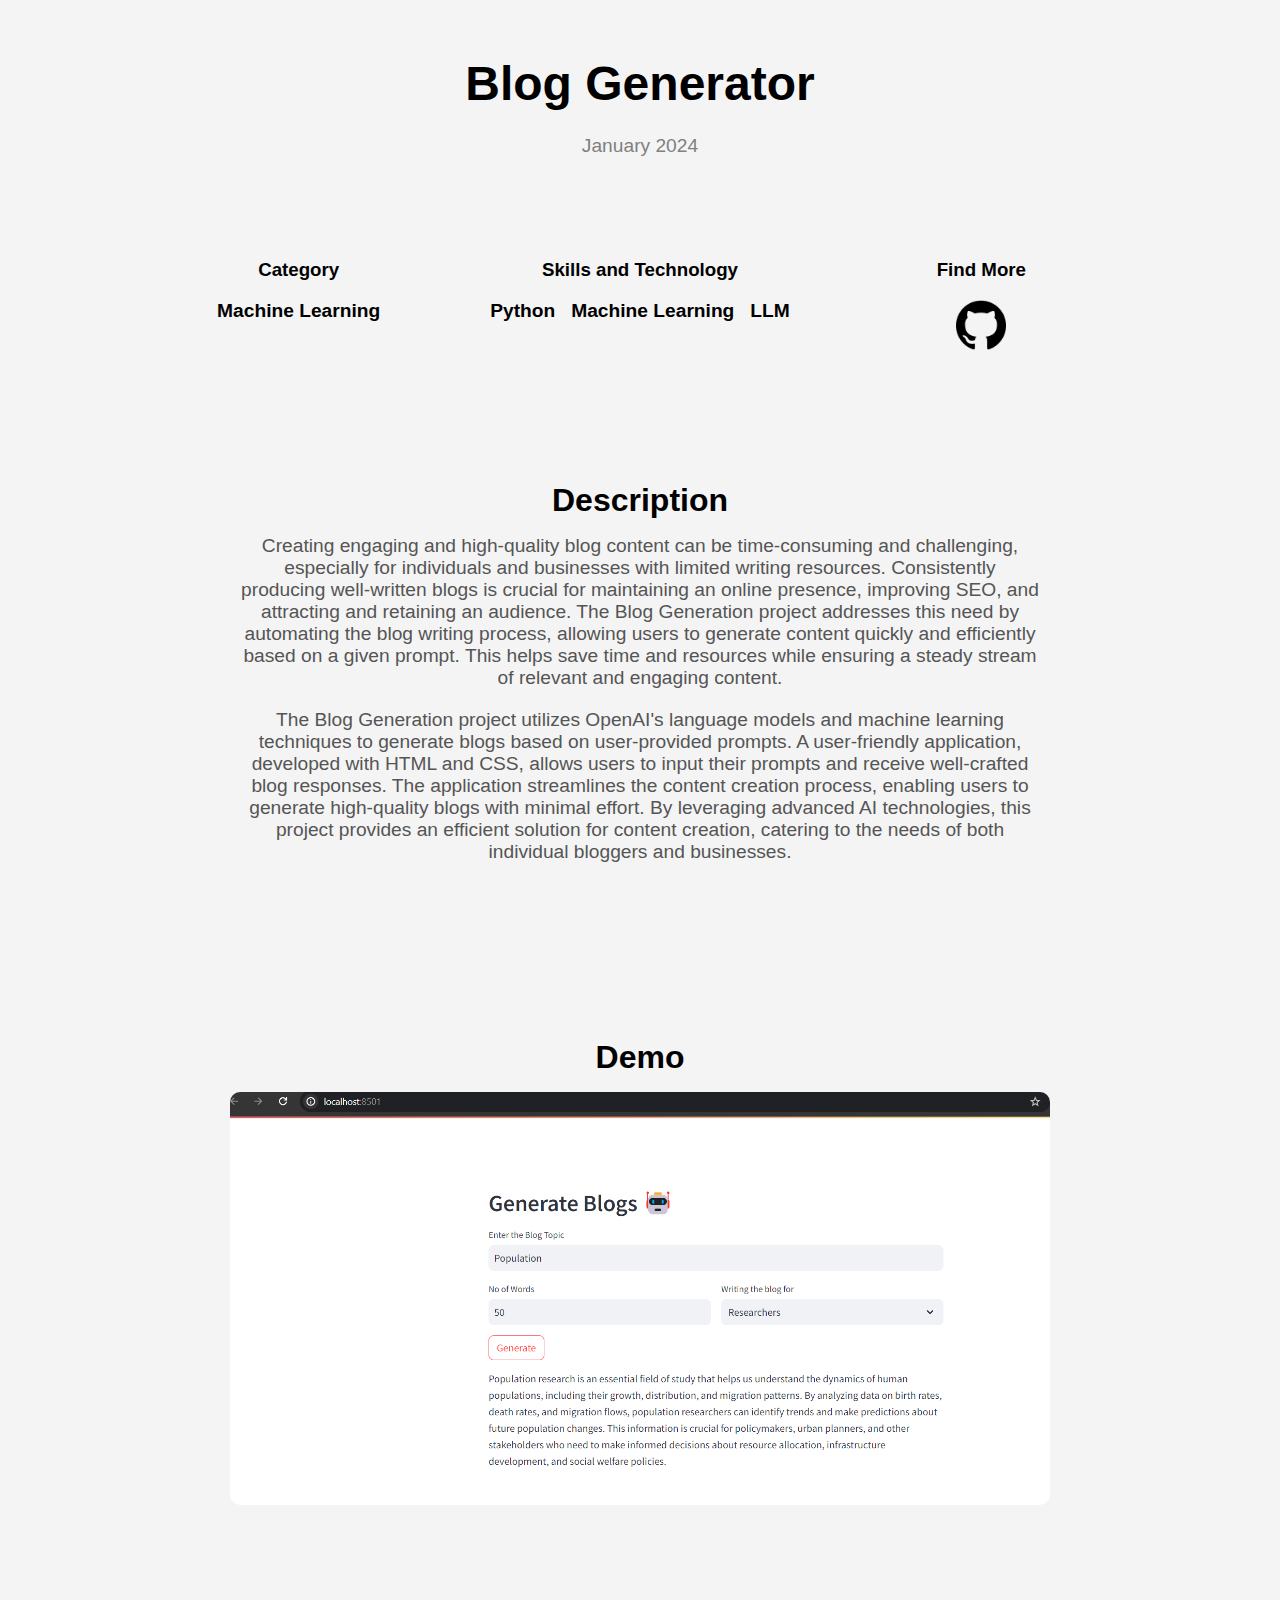
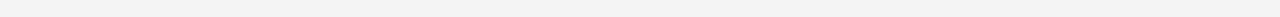
<file: bloggen.html>
<!DOCTYPE html>
<html lang="en">
<head>
    <meta charset="UTF-8">
    <meta name="viewport" content="width=device-width, initial-scale=1.0">
    <title>Project Overview</title>
    <link rel="stylesheet" href="styles.css">
</head>
<body>
    <div class="container">
        <header>
            <h1 class="project-title">Blog Generator</h1>
            <p class="date">January 2024</p>
        </header>
    
        <section class="links-skills">
            <div class="category">
                <h3>Category</h3>
                <b class="highlight">Machine Learning</b>
            </div>
            <div class="skills-technology">
                <h3>Skills and Technology</h3>
                <div class="icons">
                    <b class="highlight">Python</b>
                    <b class="highlight">Machine Learning</b>
                    <b class="highlight">LLM</b>
                </div>
            </div>
            <div class="find-more">
                <h3>Find More</h3>
                <div class="icons">
                    <a href="https://github.com/AkshataSalunkhe/Insightscribe-Blog-Generation-App"><img src="assets/github.png" alt="GitHub"></a>
                </div>
            </div>
        </section>
    

        <section class="details">
            <h3>Description</h3>
            <p>Creating engaging and high-quality blog content can be time-consuming and challenging, especially for individuals and businesses with limited writing resources. Consistently producing well-written blogs is crucial for maintaining an online presence, improving SEO, and attracting and retaining an audience. The Blog Generation project addresses this need by automating the blog writing process, allowing users to generate content quickly and efficiently based on a given prompt. This helps save time and resources while ensuring a steady stream of relevant and engaging content.
            </p>

            <p style="margin-top: 20px;"></p>
            <p>The Blog Generation project utilizes OpenAI's language models and machine learning techniques to generate blogs based on user-provided prompts. A user-friendly application, developed with HTML and CSS, allows users to input their prompts and receive well-crafted blog responses. The application streamlines the content creation process, enabling users to generate high-quality blogs with minimal effort. By leveraging advanced AI technologies, this project provides an efficient solution for content creation, catering to the needs of both individual bloggers and businesses.</p>
            
        </section>
        
        <section class = "details">
        <div class="slideshow-container">
            <h3>Demo</h3>
            <div class="mySlides fade">
                <img src="assets\blog1.png" class="slide-image">
            </div>
            <div class="mySlides fade">
                <img src="assets\blog2.png" class="slide-image">
            </div>
            <div class="mySlides fade">
                <img src="assets\blog_s1.png" class="slide-image">
            </div>
            <div class="mySlides fade">
                <img src="assets\blog_s2.png" class="slide-image">
            </div>
        </div>
        </section>
            
    </div>
    <script src="scripts.js"></script>
</body>
</html>
</file>
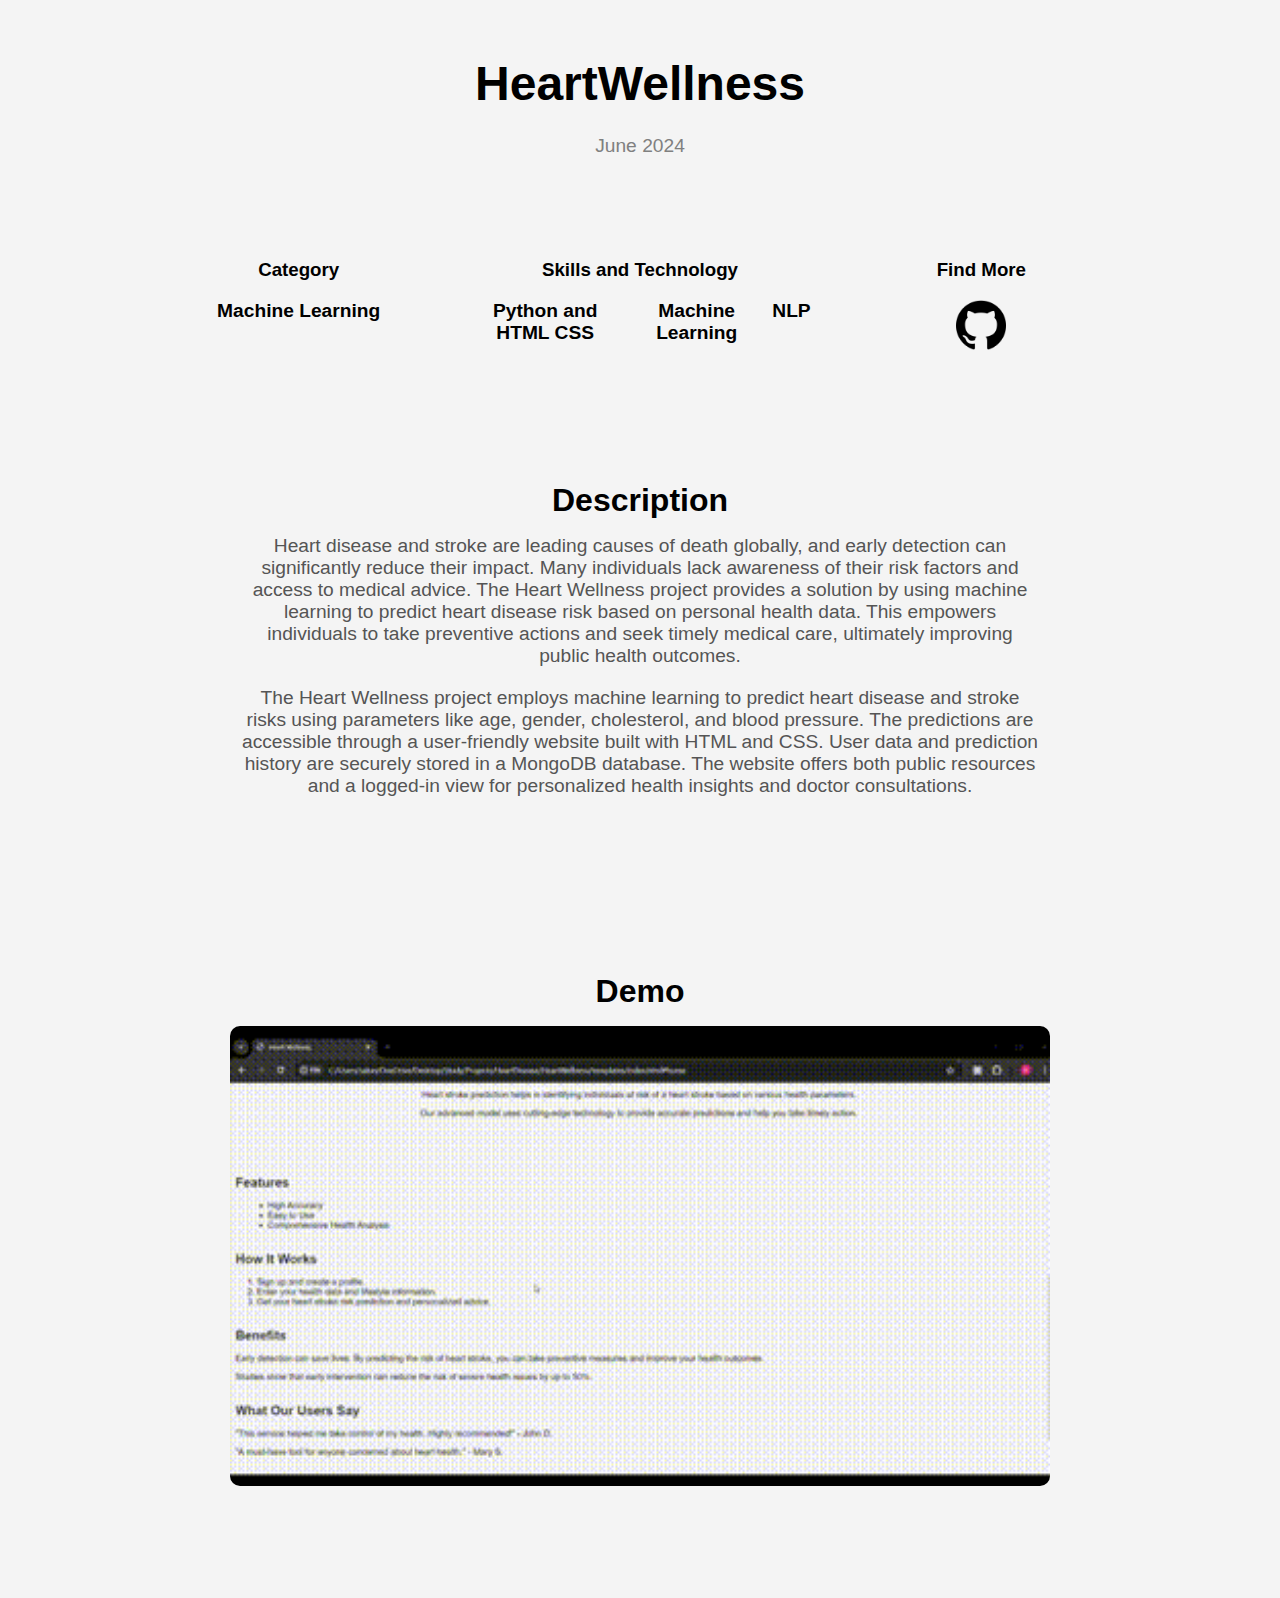
<file: Healthwellness.html>
<!DOCTYPE html>
<html lang="en">
<head>
    <meta charset="UTF-8">
    <meta name="viewport" content="width=device-width, initial-scale=1.0">
    <title>Project Overview</title>
    <link rel="stylesheet" href="styles.css">
</head>
<body>
    <div class="container">
        <header>
            <h1 class="project-title">HeartWellness</h1>
            <p class="date">June 2024</p>
        </header>
    
        <section class="links-skills">
            <div class="category">
                <h3>Category</h3>
                <b class="highlight">Machine Learning</b>
            </div>
            <div class="skills-technology">
                <h3>Skills and Technology</h3>
                <div class="icons">
                    <b class="highlight">Python and HTML CSS</b>
                    <b class="highlight">Machine Learning</b>
                    <b class="highlight">NLP</b>
                </div>
            </div>
            <div class="find-more">
                <h3>Find More</h3>
                <div class="icons">
                    <a href="https://github.com/AkshataSalunkhe/HeartWellness/tree/main"><img src="assets/github.png" alt="GitHub"></a>
                </div>
            </div>
        </section>


        <section class="details">
            <h3>Description</h3>
      
<p>Heart disease and stroke are leading causes of death globally, and early detection can significantly reduce their impact. Many individuals lack awareness of their risk factors and access to medical advice. The Heart Wellness project provides a solution by using machine learning to predict heart disease risk based on personal health data. This empowers individuals to take preventive actions and seek timely medical care, ultimately improving public health outcomes.</p>

<p style="margin-top: 20px;"></p>
<p>The Heart Wellness project employs machine learning to predict heart disease and stroke risks using parameters like age, gender, cholesterol, and blood pressure. The predictions are accessible through a user-friendly website built with HTML and CSS. User data and prediction history are securely stored in a MongoDB database. The website offers both public resources and a logged-in view for personalized health insights and doctor consultations.</p>

        </section>
        
        <section class = "details">
        <div class="slideshow-container">
            <h3>Demo</h3>
            <div class="mySlides fade">
                <img src="assets\heartwellnessdemo.gif" class="slide-image">
            </div>
            <div class="mySlides fade">
                <img src="assets\hw_s2.png" class="slide-image">
            </div>
            <div class="mySlides fade">
                <img src="assets\hw_s1.png" class="slide-image">
            </div>
            <div class="mySlides fade">
                <img src="assets\hw_s3.png" class="slide-image">
            </div>
        </div>
        </section>
            
    </div>
    <script src="scripts.js"></script>
</body>
</html>
</file>
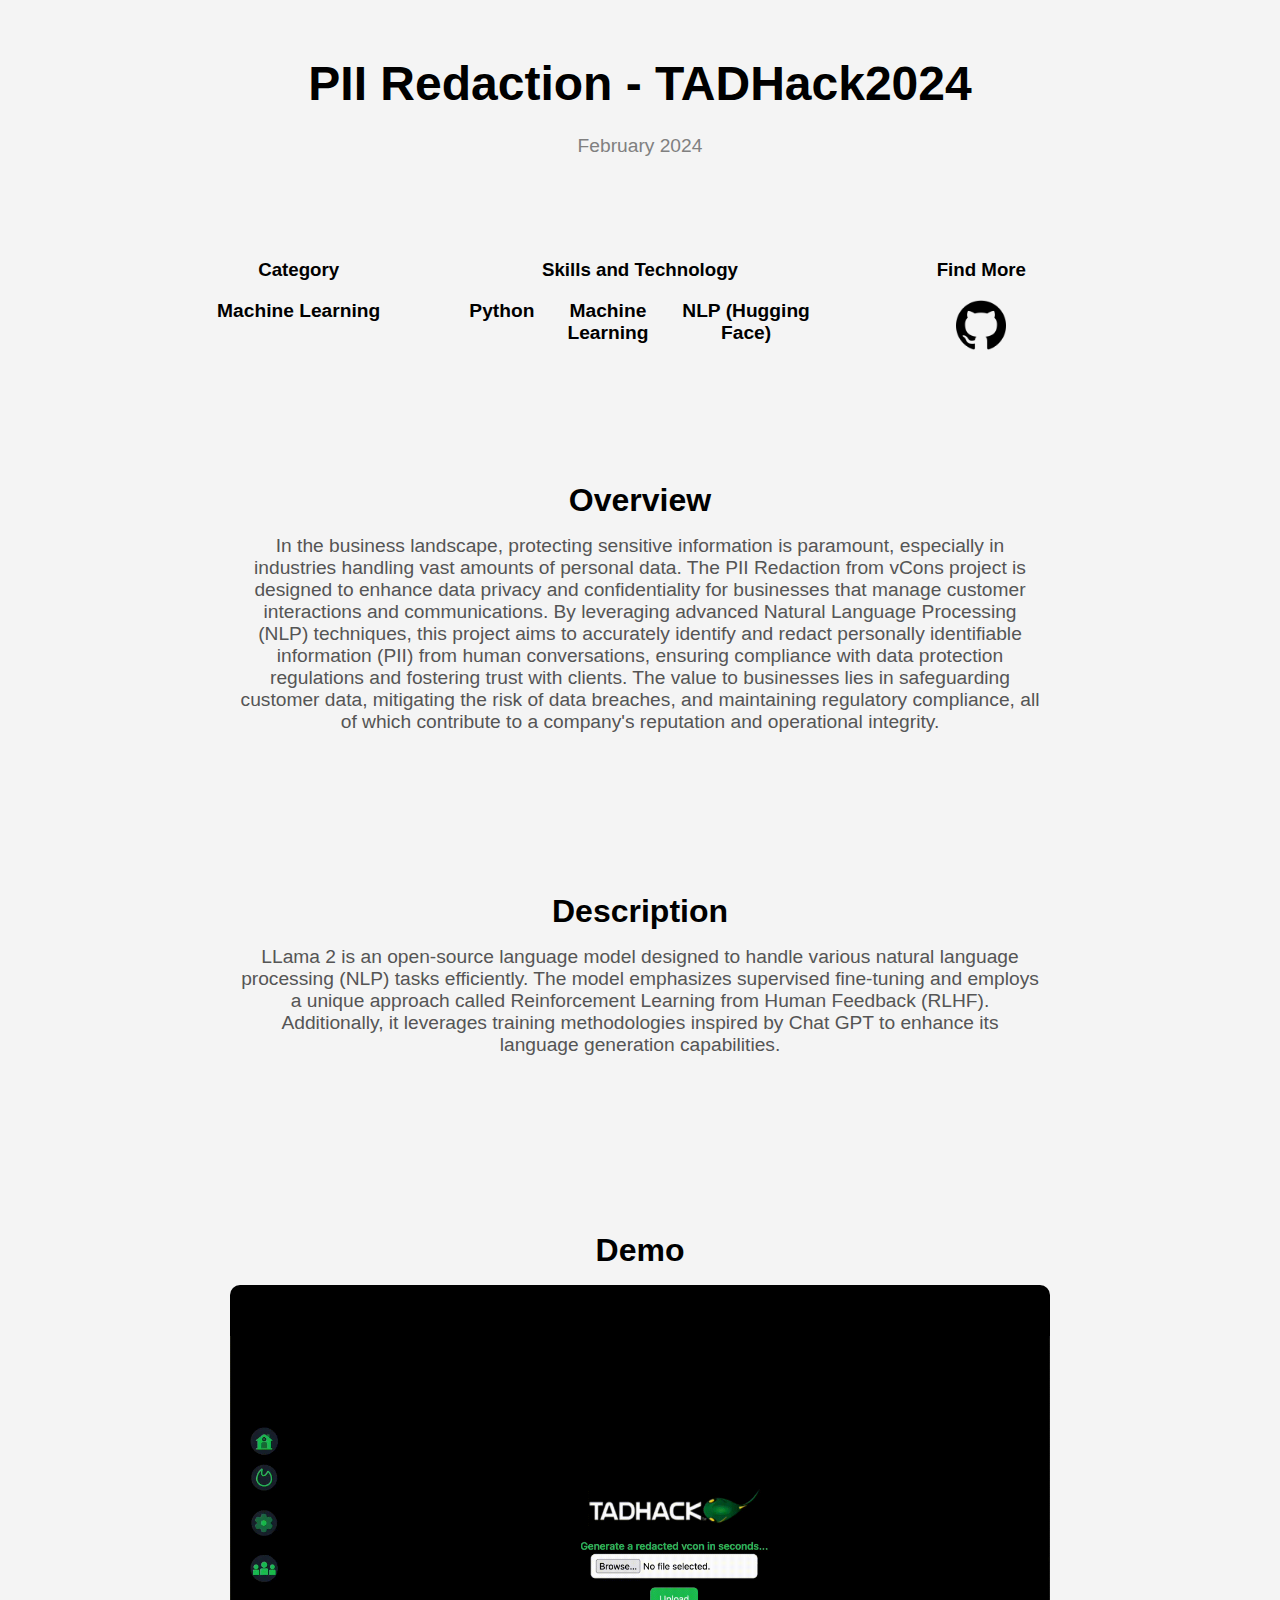
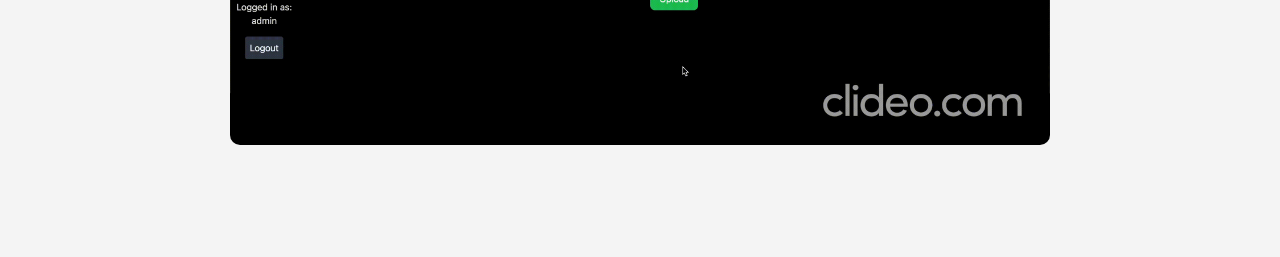
<file: PII.html>
<!DOCTYPE html>
<html lang="en">
<head>
    <meta charset="UTF-8">
    <meta name="viewport" content="width=device-width, initial-scale=1.0">
    <title>Project Overview</title>
    <link rel="stylesheet" href="styles.css">
</head>
<body>
    <div class="container">
        <header>
            <h1 class="project-title">PII Redaction - TADHack2024</h1>
            <p class="date">February 2024</p>
        </header>
    
        <section class="links-skills">
            <div class="category">
                <h3>Category</h3>
                <b class="highlight">Machine Learning</b>
            </div>
            <div class="skills-technology">
                <h3>Skills and Technology</h3>
                <div class="icons">
                    <b class="highlight">Python</b>
                    <b class="highlight">Machine Learning</b>
                    <b class="highlight">NLP (Hugging Face)</b>
                </div>
            </div>
            <div class="find-more">
                <h3>Find More</h3>
                <div class="icons">
                    <a href="https://github.com/AkshataSalunkhe/Bulls-TadHacks24"><img src="assets/github.png" alt="GitHub"></a>
                </div>
            </div>
        </section>
        
        <section class="details">
            <h3>Overview</h3>
            <p>In the business landscape, protecting sensitive information is paramount, especially in industries handling vast amounts of personal data. The PII Redaction from vCons project is designed to enhance data privacy and confidentiality for businesses that manage customer interactions and communications. By leveraging advanced Natural Language Processing (NLP) techniques, this project aims to accurately identify and redact personally identifiable information (PII) from human conversations, ensuring compliance with data protection regulations and fostering trust with clients. The value to businesses lies in safeguarding customer data, mitigating the risk of data breaches, and maintaining regulatory compliance, all of which contribute to a company's reputation and operational integrity.</p>
        </section>

        <section class="details">
            <h3>Description</h3>
            <p>LLama 2 is an open-source language model designed to handle 
                various natural language processing (NLP) tasks efficiently. 
                The model emphasizes supervised fine-tuning and employs a unique 
                approach called Reinforcement Learning from Human Feedback (RLHF). 
                Additionally, it leverages training methodologies inspired by Chat 
                GPT to enhance its language generation capabilities.</p>
          
        </section>
        
        <section class = "details">
        <div class="slideshow-container">
            <h3>Demo</h3>
            <div class="mySlides fade">
                <img src="assets\demo_PII.gif" class="slide-image">
            </div>
            <div class="mySlides fade">
                <img src="assets\pii_s1.png" class="slide-image">
            </div>
            <div class="mySlides fade">
                <img src="assets\pii_s1.png" class="slide-image">
            </div>
            <div class="mySlides fade">
                <img src="assets\pii_s3.png" class="slide-image">
            </div>
        </div>
        </section>
            
    </div>
    <script src="scripts.js"></script>
</body>
</html>
</file>
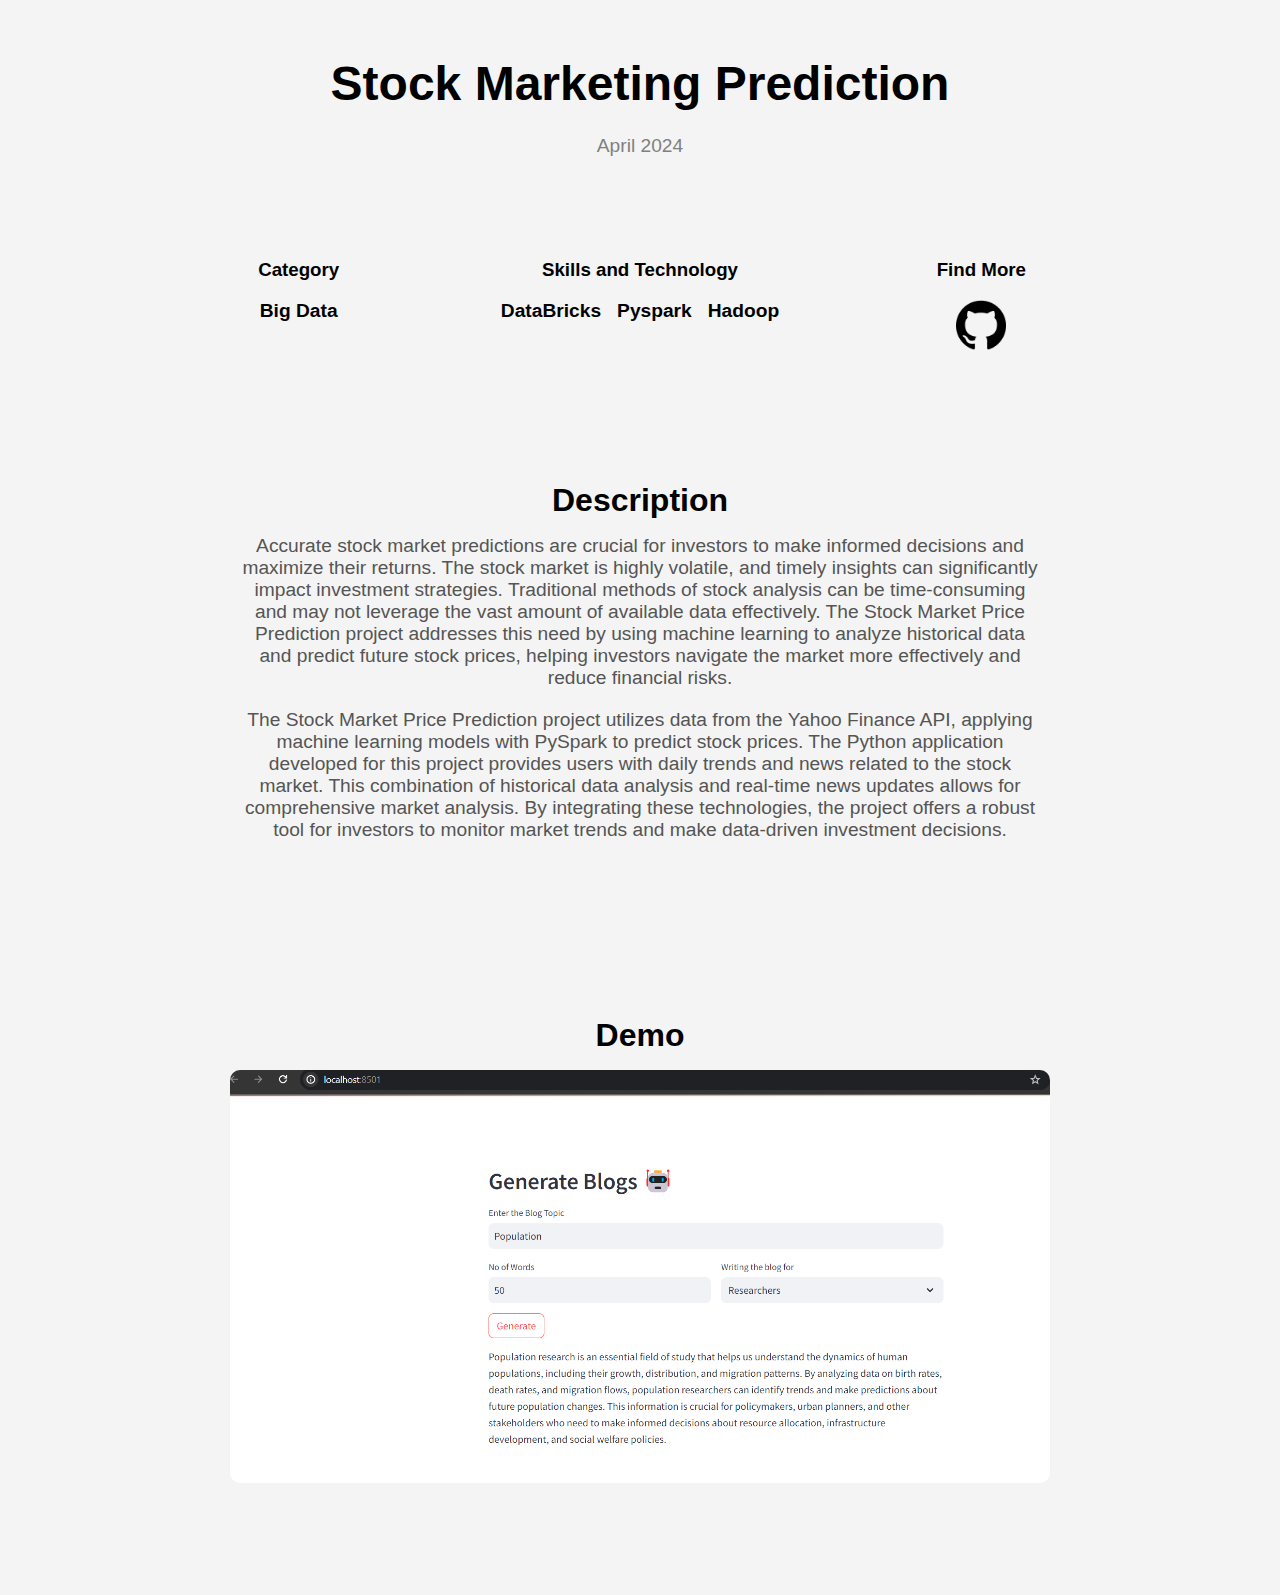
<file: stock.html>
<!DOCTYPE html>
<html lang="en">
<head>
    <meta charset="UTF-8">
    <meta name="viewport" content="width=device-width, initial-scale=1.0">
    <title>Project Overview</title>
    <link rel="stylesheet" href="styles.css">
</head>
<body>
    <div class="container">
        <header>
            <h1 class="project-title">Stock Marketing Prediction</h1>
            <p class="date">April 2024</p>
        </header>
    
        <section class="links-skills">
            <div class="category">
                <h3>Category</h3>
                <b class="highlight">Big Data</b>
            </div>
            <div class="skills-technology">
                <h3>Skills and Technology</h3>
                <div class="icons">
                    <b class="highlight">DataBricks</b>
                    <b class="highlight">Pyspark</b>
                    <b class="highlight">Hadoop</b>
                </div>
            </div>
            <div class="find-more">
                <h3>Find More</h3>
                <div class="icons">
                    <a href="https://github.com/AkshataSalunkhe/Stock-Marketing-Prediction"><img src="assets/github.png" alt="GitHub"></a>
                </div>
            </div>
        </section>
    

        <section class="details">
            <h3>Description</h3>
            <p>Accurate stock market predictions are crucial for investors to make informed decisions and maximize their returns. The stock market is highly volatile, and timely insights can significantly impact investment strategies. Traditional methods of stock analysis can be time-consuming and may not leverage the vast amount of available data effectively. The Stock Market Price Prediction project addresses this need by using machine learning to analyze historical data and predict future stock prices, helping investors navigate the market more effectively and reduce financial risks.
            </p>

            <p style="margin-top: 20px;"></p>
            <p>The Stock Market Price Prediction project utilizes data from the Yahoo Finance API, applying machine learning models with PySpark to predict stock prices. The Python application developed for this project provides users with daily trends and news related to the stock market. This combination of historical data analysis and real-time news updates allows for comprehensive market analysis. By integrating these technologies, the project offers a robust tool for investors to monitor market trends and make data-driven investment decisions.</p>
            
        </section>
        
        <section class = "details">
        <div class="slideshow-container">
            <h3>Demo</h3>
            <div class="mySlides fade">
                <img src="assets\blog1.png" class="slide-image">
            </div>
            <div class="mySlides fade">
                <img src="assets\blog2.png" class="slide-image">
            </div>
            <div class="mySlides fade">
                <img src="assets\blog_s1.png" class="slide-image">
            </div>
            <div class="mySlides fade">
                <img src="assets\blog_s2.png" class="slide-image">
            </div>
        </div>
        </section>
            
    </div>
    <script src="scripts.js"></script>
</body>
</html>
</file>
<file: styles.css>
body {
    font-family: Arial, sans-serif;
    margin: 0;
    padding: 0;
    background-color: #f4f4f4;
}

.spaced {
    margin-top: 40px; /* Adjust the value as needed */
}

.container {
    width: 80%;
    margin: auto;
    overflow: hidden;
}

header {
    text-align: center;
    padding: 2em 0;
}

.project-title {
    font-size: 3em;
    margin: 0.5em 0;
}

.date {
    font-size: 1.2em;
    color: gray;
}

.hero {
    background-color: #e9ecef;
    padding: 2em;
    text-align: center;
    margin: 2em 0;
}

.subtitle {
    font-size: 1.5em;
    margin-bottom: 1em;
}

.info {
    display: flex;
    justify-content: center;
    gap: 2em;
    font-size: 1em;
    color: gray;
}

.details {
    text-align: center;
    padding: 4em 0;
}

.details h3, .details h4 {
    font-size: 2em;
    margin-bottom: 0.5em;
}

.details p {
    font-size: 1.2em;
    color: #555;
    max-width: 800px;
    margin: 0 auto;
}

.links-skills {
    display: flex;
    justify-content: space-around;
    text-align: center;
    padding: 2em 0;
}

.links-skills .category, .links-skills .skills-technology, .links-skills .find-more {
    flex: 1;
}

.links-skills h3 {
    margin-bottom: 1em;
}

.icons {
    display: flex;
    justify-content: center;
    gap: 1em;
}

.icons img {
    width: 50px;
    height: 50px;
    transition: transform 0.3s ease, box-shadow 0.3s ease;
}

.icons img:hover {
    transform: scale(1.2);
    box-shadow: 0 4px 8px rgba(0, 0, 0, 0.2);
}

.skills-list {
    margin-top: 1em;
}

.highlight {
    font-size: 1.2em;
    color: #000;
    transition: color 0.3s ease;
}

.highlight:hover {
    color: #00b1fd; /* Pink color on hover */
}

.slideshow-container {
    max-width: 80%;
    position: relative;
    margin: 3em auto;
    text-align: center;
}

.mySlides {
    display: none;
}

.slide-image {
    width: 100%;
    margin: 0 auto;
    display: block;
    border-radius: 10px;
}

/* Fading animation */
.fade {
    -webkit-animation-name: fade;
    -webkit-animation-duration: 3s;
    animation-name: fade;
    animation-duration: 3s;
}

@-webkit-keyframes fade {
    from {opacity: .4} 
    to {opacity: 1}
}

@keyframes fade {
    from {opacity: .4} 
    to {opacity: 1}
}
</file>
